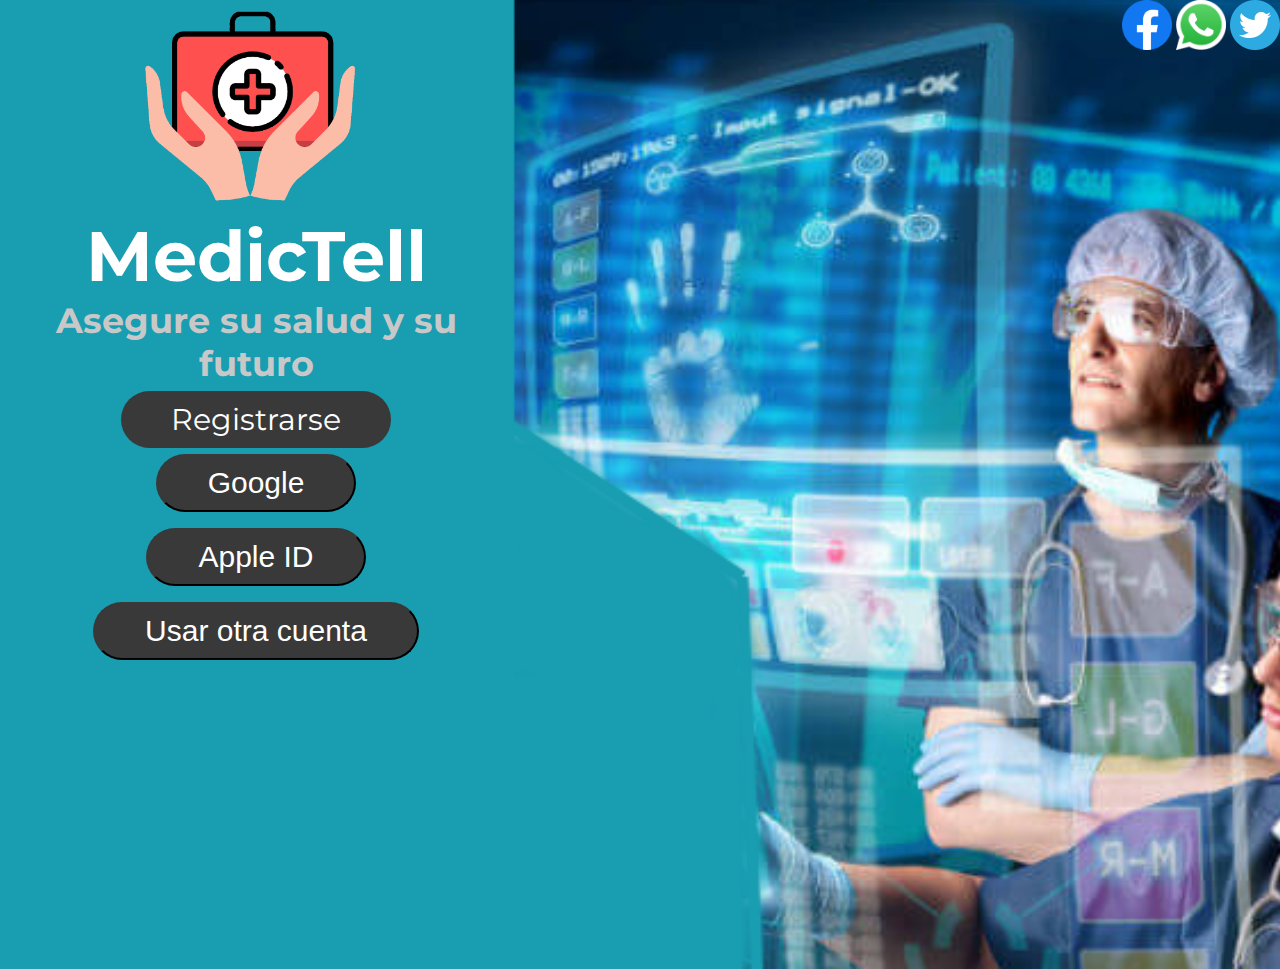
<file: index.html>
<!DOCTYPE html>
<html>
<head>
    <title id="titulo">MedicTell</title>
    <meta name="viewport" content="width=device-width, initial-scale=1.0">
    <meta http-equiv="X-UA-Compatible" content="ie=edge">
    <link rel="preconnect" href="https://fonts.googleapis.com">
    <link rel="preconnect" href="https://fonts.gstatic.com" crossorigin>
    <link href="https://fonts.googleapis.com/css2?family=Montserrat:wght@400;700&display=swap" rel="stylesheet">
    <link rel="stylesheet" href="Styles_Inicio.css"/>
</head>
<body>
<div class="General">
    <div class="parte1" style="text-align: center;">
        <img src="Imagenes/Logo.png" class="logo"/>
        <h1 class="subtitulo">MedicTell</h1>
        <h2 class="subtitulo">Asegure su salud y su futuro</h2>
        <!--Bottones-->
        <p></p>
        <a class="boton" href="Elegir.html">Registrarse</a>
        <p></p>
        <button class="boton">Google</button>
        <p></p>
        <button class="boton">Apple ID</button>
        <p></p>
        <button class="boton">Usar otra cuenta</button>
    </div>
    <div class="parte2" style="text-align: right;">
        <img src="Imagenes/facebook.png" width="50px" class="imagene"/>
        <img src="Imagenes/Whapp.png" width="50px" class="imagene"/>
        <img src="Imagenes/twiter.png" width="50px" class="imagene"/>
    </div>
</div>
</body>
</html>
</file>
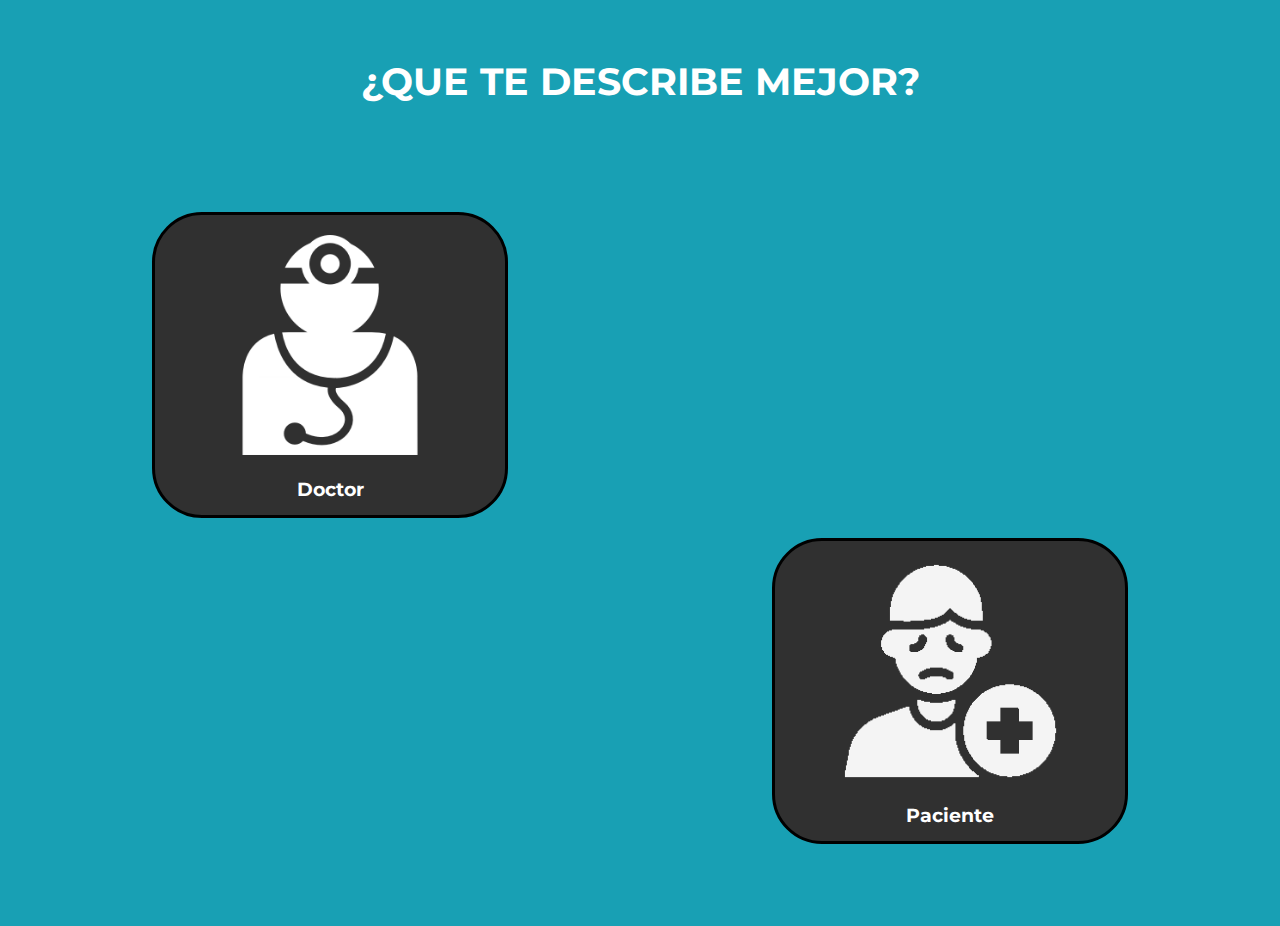
<file: Elegir.html>
<!DOCTYPE html>
<html>
<head>
  <title>Registro</title>
  <link rel="preconnect" href="https://fonts.googleapis.com">
  <link rel="preconnect" href="https://fonts.gstatic.com" crossorigin>
  <link href="https://fonts.googleapis.com/css2?family=Montserrat:wght@400;700&display=swap" rel="stylesheet">
  <link rel="stylesheet" href="Style_Elegir.css"/>
</head>
<body>
<header class="titulado">
  <h1 id="titulo">¿QUE TE DESCRIBE MEJOR?</h1>
</header>
<section class="Contenedor">
  <a class="Bloque1" href="registro.html">
    <img class="Doctor" src="Imagenes/doctor.png"/>
    <h3>Doctor</h3>
  </a>
  <a class="Bloque2" href="registro.html">
    <img class="Paciente" src="Imagenes/paciente.png"/>
    <h3>Paciente</h3>
  </a>
</section>
<footer></footer>
</body>
</html>
</file>
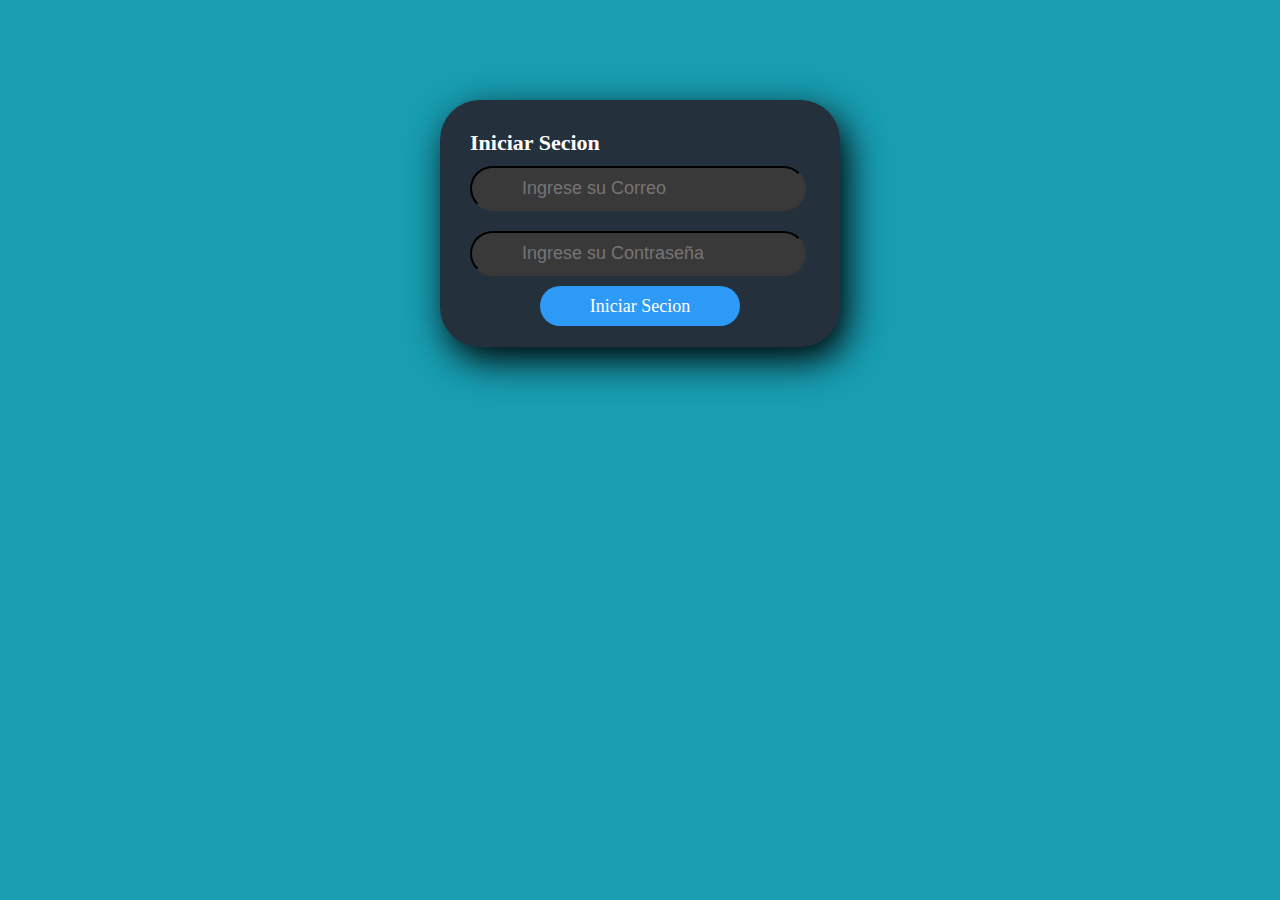
<file: inicioS.html>
<!DOCTYPE html>
<html lang="en">
<head>
  <meta charset="UTF-8">
  <meta name="viewport" content="width=device-width, initial-scale=1.0">
  <meta http-equiv="X-UA-Compatible" content="ie=edge">
  <link rel="stylesheet" href="Style_InicioS.css">
  <title>Inicio Secion</title>
</head>
<body>
<section class="form-register">
  <h4>Iniciar Secion</h4>
  <input class="controls" type="email" name="correo" id="correo" placeholder="Ingrese su Correo">
  <input class="controls" type="password" name="contraseña" id="contraseña" placeholder="Ingrese su Contraseña">
  <div style="text-align: center;">
    <a class="botons" href="Principal.html">Iniciar Secion</a>
  </div>
</section>

</body>
</html>
</file>
<file: Styles_Inicio.css>
html {
    font-family: 'Montserrat', sans-serif;
}
body{
    margin: 0;
    /* display: inline-block; */
}
.General {
    width: 100%;
}
.parte1 {
    background-color: rgb(24,157,177);
    float: left;
    width: 40%;
    height: 969px;
}
.parte2 {
    width: 60%;
    height: 969px;
    background-color: rgb(24,157,177);
    background-image: url(Imagenes/fondo.png);
    background-size: cover;
    float: left;
}
.logo{
    width: 250px;
    margin:0;
}
h1.subtitulo{
    font-size: 70px;
}
h2.subtitulo{
    font-size: 35px;
    color: rgb(200,200,200);
}
.subtitulo{
    margin:0;
    color: white;
}
.boton1 {
    font-size: 30px;
    border-color: rgb(45,154,247);
    padding: 15px 70px;
    border-radius: 50px;
    background-color: rgb(45,154,247);
    color: white;
}
.boton {
    font-size: 30px;
    padding: 10px 50px;
    border-radius: 50px;
    border-color: rgb(57,57,57);
    background-color: rgb(57,57,57);
    color: white;
    text-decoration: none;
}
.boton1:hover, .boton:hover {
    cursor: pointer;
    background-color: darkblue;
    border-color: darkblue;
    transition: box-shadow 0.3s ease;
    box-shadow: 0 0.1rem 0.5rem rgba(0,0,0,1);
}
.imagene:hover {
    cursor: pointer;
    transition: box-shadow 0.3s ease;
    box-shadow: 0 1rem 2rem rgba(0,0,0,1);
}
</file>
<file: Style_Elegir.css>
html {
    font-family: 'Montserrat', sans-serif;
}
body {
    background-color: rgb(24,160,180);
    color: white;
    margin: 0;
}
.titulado {
    text-align: center;
    font-size: larger;
    width: 100%;
    position: relative;
    padding: 2rem 0 0 0;
    background-color: rgb(24,160,180);
}
.Contenedor {
    width: 100%;
    height: auto;
    position: absolute;
    padding: 4.5rem 0;
    background-color: rgb(24,160,180);
}
.Bloque1, .Bloque2 {
    text-align: center;
    background-color: rgb(48,48,48);
    width: 350px;
    height: 300px;
    margin: 10px 9.5rem;
    border-color: black;
    border-radius: 50px;
    border-style: solid;
    color: white;
    text-decoration: none;
}
.Bloque1 {
    float: left;
}
.Bloque2 {
    float: right;
}
.Doctor {
    padding: 20px 0 0 0;
    width: 220px;
}
.Paciente {
    padding: 20px 0 0 0;
    width: 220px;
}
</file>
<file: Style_InicioS.css>
html{
    background-color: rgb(24,157,177);
}
* {
    margin: 0;
    padding: 0;
    box-sizing: border-box;
}

.form-register {
    width: 400px;
    background: #24303c;
    padding: 30px;
    margin: auto;
    margin-top: 100px;
    border-radius: 40px;
    font-family: 'calibri';
    color: white;
    box-shadow: 7px 13px 37px #000;
}

.form-register h4 {
    font-size: 22px;
    margin-bottom: 10px;
}

.controls {
    font-size: 18px;
    padding: 10px 50px;
    border-radius: 50px;
    border-color: rgb(57,57,57);
    background-color: rgb(57,57,57);
    color: white;
    margin-bottom: 20px;
}

.form-register .botons {
    font-size: 18px;
    border-color: rgb(45,154,247);
    padding: 10px 50px;
    border-radius: 40px;
    background-color: rgb(45,154,247);
    color: white;
    text-decoration: none;
}

.botons:hover, .botons:hover {
    cursor: pointer;
    background-color: darkblue;
    border-color: darkblue;
    transition: box-shadow 0.3s ease;
    box-shadow: 0 0.1rem 0.5rem rgba(0,0,0,1);
}
</file>
